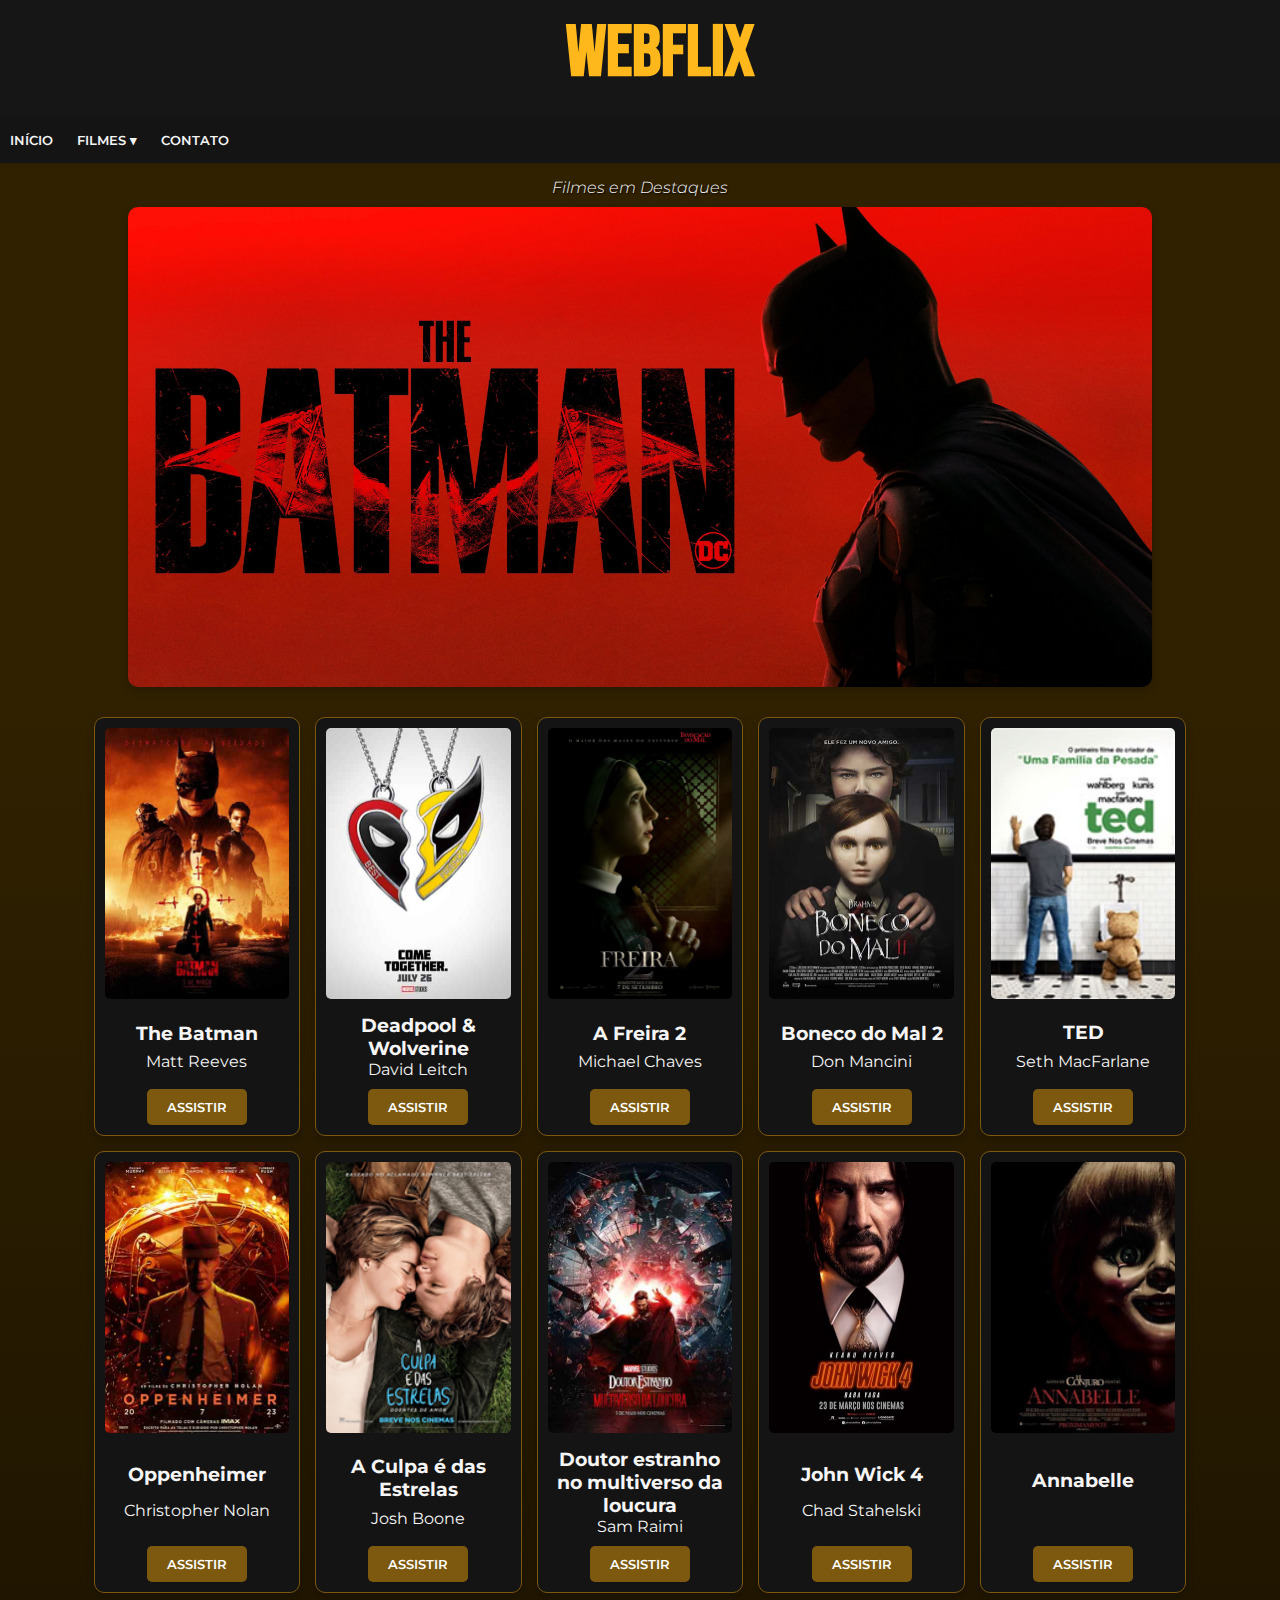
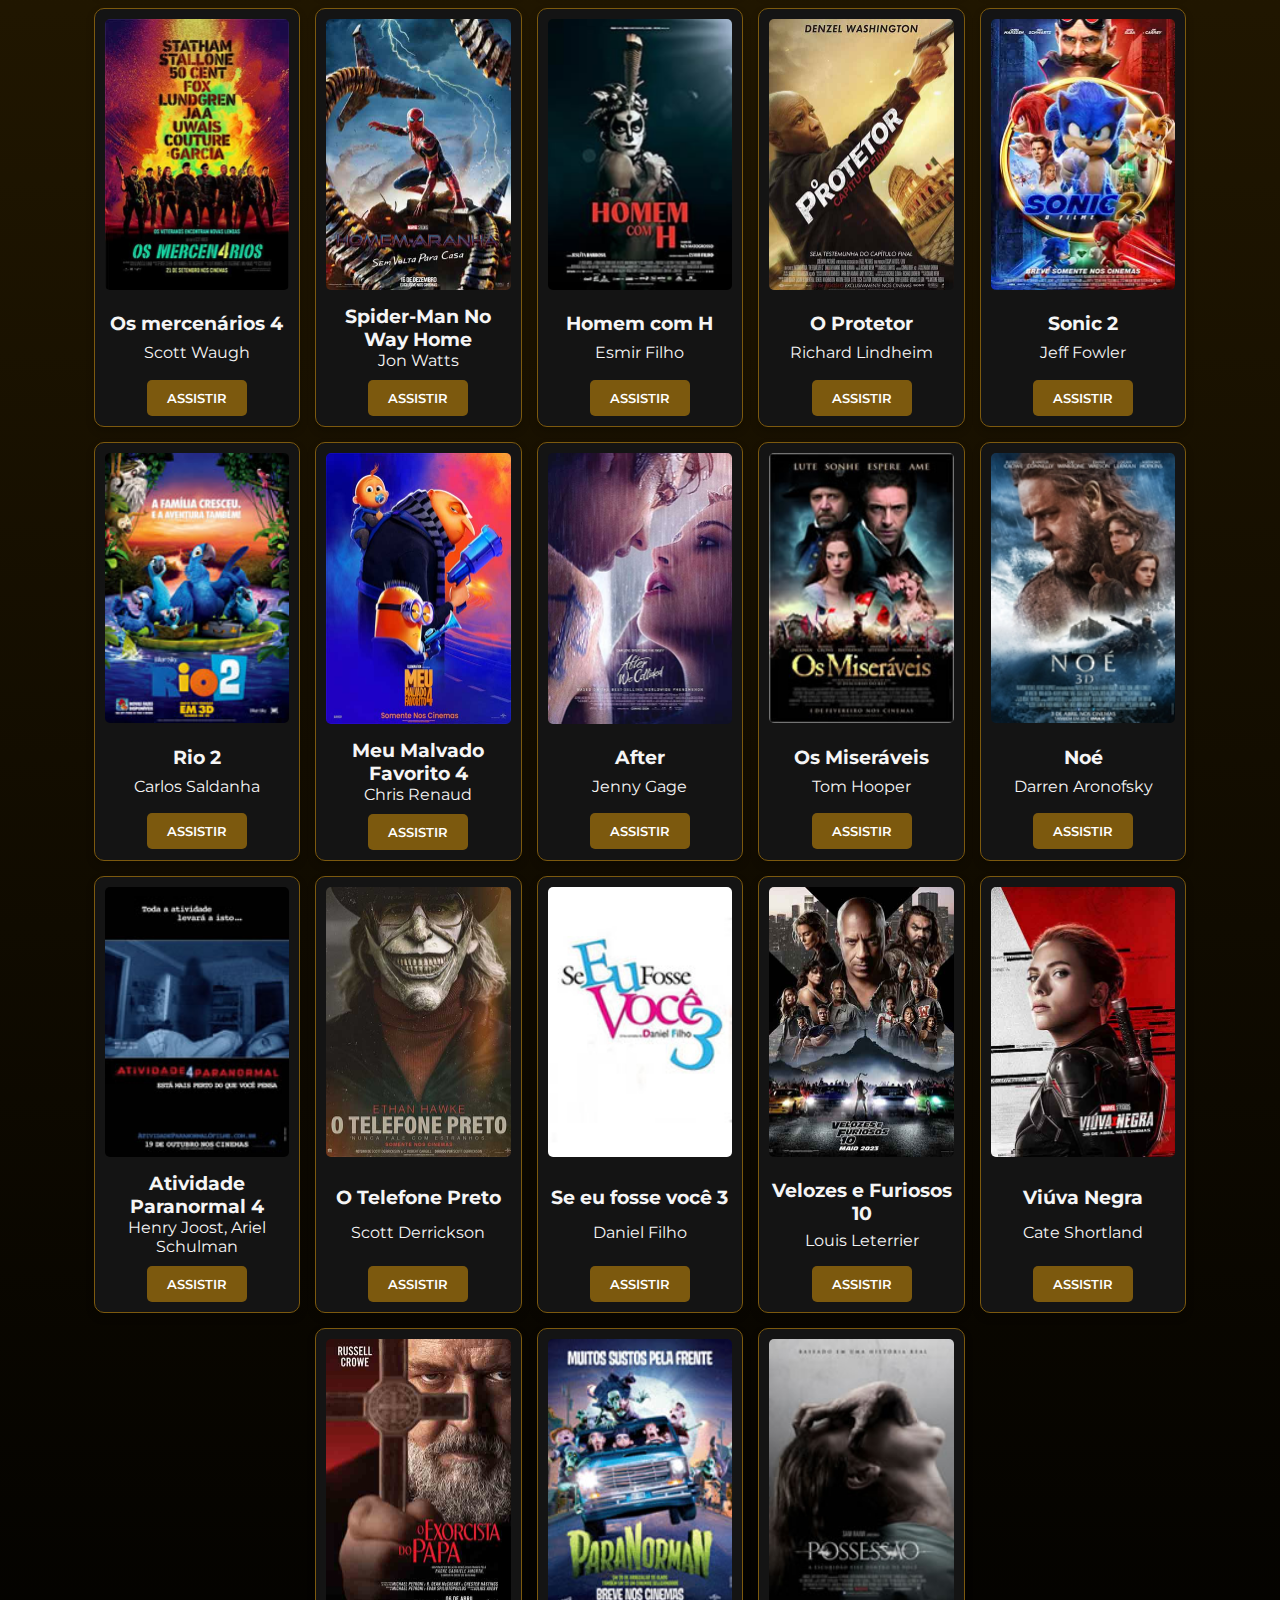
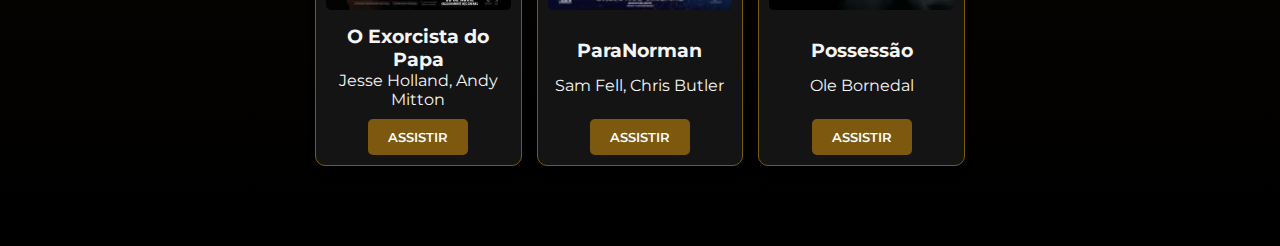
<file: index.html>
<!DOCTYPE html>
<html lang="pt-BR">
<head>
    <meta charset="UTF-8">
    <meta name="viewport" content="width=device-width, initial-scale=1.0">
    <title>Cinema</title>
    <link rel="stylesheet" href="./assets/style.css"> 
</head>
<body>

    <header>
        <h1 class="titulo">Webflix</h1>
        <nav>
            <a href="index.html">Início</a>
            
        <div class="dropdown">
        <span class="dropbtn">Filmes ▾</span>
      <div class="dropdown-content">
        <a href="acao.html">Ação</a>
        <a href="terror.html">Terror</a>
        <a href="comedia.html">Comédia</a>
        <a href="drama.html">Drama</a>
      </div>
    </div>

            <a href="contato.html">Contato</a>
        </nav>
    </header>

    <main>
        <div class="destaques">
            <h2 id="destaques">Filmes em Destaques</h2>
        </div>
        <div class="carousel">
            <img src="./assets/imagens/carousel/batman.jpg" alt="Filme do Batman">
            <img src="./assets/imagens/carousel/deadpool.jpeg" alt="Filme do Deadpool & Wolverine">
            <img src="./assets/imagens/carousel/a freira.jpg" alt="a Filme A Freira 2">
            <img src="./assets/imagens/carousel/boneco do mal2.jpg" alt="Filme Boneco do Mal 2">
            <img src="./assets/imagens/carousel/ted.jpeg" alt="Filme TED">
            <img src="./assets/imagens/carousel/oppenheimer-8k-2023-3440x1440-12220.jpg" alt="Filme Oppenheimer">
            <img src="./assets/imagens/carousel/A-Culpa-é-das-Estrelas-2.jpg" alt="Filme A Culpa é das Estrelas">
            <img src="./assets/imagens/carousel/spider-man-no-way-home-2022-8k-2560x1600.jpg" alt="spider-man-no-way-home-2022-8k-2560x1600">
            <img src="./assets/imagens/carousel/sonic.jpg" alt="sonic">
            <img src="./assets/imagens/carousel/john-wick-chapter-4-2880x1800-18980.jpg" alt="Filme John Wick 4">
            <img src="./assets/imagens/carousel/0ec331e9d4d6eabc97b58cca0eba712d.jpeg" alt="Doctor_Strange_in_the_Multiverse_of_Madness_poster">
        </div>

        <section>
            <div class="card">
                <img src="./assets/imagens/ação/Batman.jpg" alt="Filme do Batman" >
                <h3>The Batman</h3>     
                <p>Matt Reeves</p>
                <button class="btn1" > Assistir</button>             
            </div>

            <div class="card">
                <img src="./assets/imagens/ação/Deadpool & Wolverine.jpg" alt="Filme do Deadpool & Wolverine" >
                <h3>Deadpool & Wolverine</h3>     
                <p>David Leitch</p>
                <button class="btn1" > Assistir</button>
            </div>

            <div class="card">
                <img src="./assets/imagens/terror/A Freira 2.jpg" alt="Filme A Freira 2" >
                <h3>A Freira 2</h3>     
                <p>Michael Chaves</p>
                <button class="btn1" > Assistir</button>
            </div>

            <div class="card">
                <img src="./assets/imagens/terror/Boneco do Mal 2.jpg" alt="Filme Boneco do Mal 2" >
                <h3>Boneco do Mal 2</h3>     
                <p>Don Mancini</p>
                <button class="btn1" > Assistir</button>
                </div>

            <div class="card">
                <img src="./assets/imagens/comedia/Ted.jpg" alt="Filme TED" >
                <h3>TED</h3>     
                <p>Seth MacFarlane</p>
                <button class="btn1" > Assistir</button>
            </div>
            <div class="card">
                <img src="./assets/imagens/drama/Oppenheimer.jpg" alt="Filme Oppenheimer" >
                <h3>Oppenheimer</h3>     
                <p>Christopher Nolan</p>
                <button class="btn1" > Assistir</button>
            </div>

            <div class="card">
                <img src="./assets/imagens/drama/A culpa é das estrelas.jpg" alt="Filme A Culpa é das Estrelas" >
                <h3>A Culpa é das Estrelas</h3>     
                <p>Josh Boone</p>
                <button class="btn1" > Assistir</button>

            </div>

            <div class="card">
                <img src="./assets/imagens/ação/Doutor estranho no multiverso da loucura.jpg" alt="Filme Doctor_Strange_in_the_Multiverse_of_Madness_poster" >
                <h3>Doutor estranho no multiverso da loucura</h3>     
                <p>Sam Raimi</p>
                <button class="btn1" > Assistir</button>

            </div>

            <div class="card">
                <img src="./assets/imagens/ação/John Wick 4.jpg" alt="Filme John Wick 4" >
                <h3>John Wick 4</h3>     
                <p>Chad Stahelski</p>
                <button class="btn1" > Assistir</button>
            </div>

            <div class="card">
                <img src="./assets/imagens/terror/Annabelle.jpg" alt="Filme Annabelle" >
                <h3>Annabelle</h3>     
                <p></p>
                <button class="btn1" > Assistir</button>
            </div>

            <div class="card">
                <img src="./assets/imagens/ação/Os mercenários 4.jpg" alt="Filme mercenários" >
                <h3>Os mercenários 4</h3>     
                <p>Scott Waugh</p>
                <button class="btn1" > Assistir</button>
            </div>

            <div class="card">
                <img src="./assets/imagens/ação/Spider-Man No Way Home.jpg" alt="Filme Spider-Man No Way Home" >
                <h3>Spider-Man No Way Home</h3>     
                <p> Jon Watts</p>
                <button class="btn1" > Assistir</button>

            </div>

            <div class="card">
                <img src="./assets/imagens/drama/Homem com H.png" alt="Filme homem com h" >
                <h3>Homem com H</h3>     
                <p> Esmir Filho</p>
                <button class="btn1" > Assistir</button>

            </div>

                <div class="card">
                <img src="./assets/imagens/drama/O Protetor.jpg" alt="Filme O Protetor" >
                <h3>O Protetor</h3>     
                <p>Richard Lindheim</p>
                <button class="btn1" > Assistir</button>

            </div>

                        </div>

                <div class="card">
                <img src="./assets/imagens/comedia/Sonic 2.jpg" alt="Filme Sonic 2" >
                <h3>Sonic 2</h3>     
                <p>Jeff Fowler</p>
                <button class="btn1" > Assistir</button>

            </div>

                <div class="card">
                <img src="./assets/imagens/comedia/Rio 2.jpg" alt="Filme Rio 2" >
                <h3>Rio 2</h3>     
                <p>Carlos Saldanha</p>
                <button class="btn1" > Assistir</button>

            </div>

                <div class="card">
                <img src="./assets/imagens/comedia/meu malvado favorito 4.jpg" alt="Filme Meu Malvado Favorito 4" >
                <h3>Meu Malvado Favorito 4</h3>     
                <p>Chris Renaud</p>
                <button class="btn1" > Assistir</button>

            </div>

                 <div class="card">
                <img src="./assets/imagens/drama/After.jpg" alt="Filme After" >
                <h3>After</h3>     
                <p>Jenny Gage</p>
                <button class="btn1" > Assistir</button>

            </div>

                <div class="card">
                <img src="./assets/imagens/drama/Os Miseraveis.jpg" alt="Filme Os Miseráveis" >
                <h3>Os Miseráveis</h3>     
                <p>Tom Hooper</p>
                <button class="btn1" > Assistir</button>

            </div>

            <div class="card">
                <img src="./assets/imagens/drama/Noé.jpg" alt="Filme Noé" >
                <h3>Noé</h3>     
                <p>Darren Aronofsky</p>
                <button class="btn1" > Assistir</button>

            </div>

            <div class="card">
                <img src="./assets/imagens/terror/Atividade Paranormal 4.jpg" alt="Filme Atividade Paranormal 4" >
                <h3>Atividade Paranormal 4</h3>     
                <p>Henry Joost, Ariel Schulman</p>
                <button class="btn1" > Assistir</button>

            </div>

            <div class="card">
                <img src="./assets/imagens/terror/O Telefone Preto.jpg" alt="Filme O Telefone Preto" >
                <h3>O Telefone Preto</h3>     
                <p>Scott Derrickson</p>
                <button class="btn1" > Assistir</button>

            </div>

            <div class="card">
                <img src="./assets/imagens/comedia/Se eu fosse voce 3.jpg" alt="Filme Se eu fosse você 3" >
                <h3>Se eu fosse você 3</h3>     
                <p>Daniel Filho</p>
                <button class="btn1" > Assistir</button>

            </div>
            <div class="card">
                <img src="./assets/imagens/ação/Velozes e Furiosos 10.jpg" alt="Filme Velozes e Furiosos 10" >
                <h3>Velozes e Furiosos 10</h3>     
                <p>Louis Leterrier</p>
                <button class="btn1" > Assistir</button>

            </div>

            <div class="card">
                <img src="./assets/imagens/ação/Viuva Negra.jpeg" alt="Filme Viúva Negra" >
                <h3>Viúva Negra</h3>     
                <p>Cate Shortland</p>
                <button class="btn1" > Assistir</button>

            </div>

            <div class="card">
                <img src="./assets/imagens/terror/O Exorcista do Papa.jpg" alt="Filme O Exorcista do Papa" >
                <h3>O Exorcista do Papa</h3>     
                <p>Jesse Holland, Andy Mitton</p>
                <button class="btn1" > Assistir</button>

            </div>

            <div class="card">
                <img src="./assets/imagens/terror/ParaNorman.jpg" alt="Filme ParaNorman" >
                <h3>ParaNorman</h3>     
                <p>Sam Fell, Chris Butler</p>
                <button class="btn1" > Assistir</button>

            </div>

            <div class="card">
                <img src="./assets/imagens/terror/Possessão.jpg" alt="Filme Possessão" >
                <h3>Possessão</h3>     
                <p>Ole Bornedal</p>
                <button class="btn1" > Assistir</button>

            </div>
           

        </section>

    </main>

    <footer>
        </footer>

    <script src="./assets/script.js" defer></script>
</body>
</html>
</file>
<file: assets/style.css>
@charset "UTF-8";
@import url("./theme.css");
@import url("https://fonts.googleapis.com/css2?family=Montserrat:ital,wght@0,100..900;1,100..900&display=swap");
@import url("https://fonts.googleapis.com/css2?family=Bebas+Neue&family=Montserrat:ital,wght@0,100..900;1,100..900&display=swap");
* {
  margin: 0;
  padding: 0;
  box-sizing: border-box;
  font-family: "Montserrat", sans-serif;
  scroll-behavior: smooth;
}

body {
  background: #300000;
  background: linear-gradient(180deg, rgb(48, 33, 0) 20%, rgb(0, 0, 0) 100%);
  min-height: 100vh;
  color: var(--cor-texto);
}

header {
  color: var(--cor-primaria);
  background-color: var(--cor-navbar);
  padding: 1rem 0;
  text-align: left;
  box-shadow: 0 2px 4px rgba(0, 0, 0, 0.1);
  margin-bottom: 15px;
  padding: 10px 0px 0px 0px;
}

header > .titulo {
  font-family: "bebas neue", sans-serif;
  text-align: center;
  margin-left: 40px;
  font-size: 4.5rem;
  margin-bottom: 20px;
}

header > nav {
  background: var(--cor-fundo);
  padding: 10px 0px 10px 0px;
}

header > nav > a {
  font-size: smaller;
  text-decoration: none;
  text-transform: uppercase;
  font-weight: 600;
  color: var(--cor-texto);
  padding: 5px 10px;
}

header > nav > a:hover {
  color: var(--cor-destaque);
  transition: 0.3s;
}

.dropdown {
  position: relative;
  display: inline-block;
  font-size: smaller;
  text-transform: uppercase;
  font-weight: 600;
  color: var(--cor-texto);
  padding: 5px 10px;
}

/* Botão do dropdown (link Filmes) */
.dropbtn {
  cursor: pointer;
}

/* Conteúdo oculto inicialmente */
.dropdown-content {
  display: none;
  position: absolute;
  background-color: var(--cor-fundo);
  min-width: 160px;
  box-shadow: 0px 8px 16px rgba(0, 0, 0, 0.2);
  border-radius: 5px;
  z-index: 10;
}

/* Links do dropdown */
.dropdown-content a {
  color: var(--cor-texto);
  padding: 10px 15px;
  text-decoration: none;
  display: block;
  font-size: 0.9rem;
}

.dropdown-content a:hover {
  background-color: var(--cor-destaque);
  color: #fff;
}

/* Mostra o dropdown quando o mouse passa */
.dropdown:hover .dropdown-content {
  display: block;
}

#destaques {
  color: var(--cor-texto);
  font-size: 1rem;
  font-weight: 300;
  font-style: italic;
  text-align: center;
  text-shadow: 1px 1px 2px black;
  margin-bottom: 10px;
}

.carousel {
  max-width: 1200px;
  width: 80%;
  height: 30rem;
  margin: 0 auto;
  position: relative;
  display: flex;
  overflow: auto;
  scroll-snap-type: x mandatory;
  scroll-behavior: smooth;
  scrollbar-width: none; /* Para Firefox */
  -ms-overflow-style: none; /* Para Internet Explorer e Edge antigos */
  box-shadow: 0 4px 8px rgba(0, 0, 0, 0.2);
  border-radius: 10px;
}

.carousel::-webkit-scrollbar {
  display: none; /* Para Chrome, Safari e Opera */
}

.carousel > img {
  width: 100%;
  height: 100%;
  position: sticky;
  left: 0;
  flex-shrink: 0;
  -o-object-fit: cover;
     object-fit: cover;
}

section {
  display: flex;
  flex-wrap: wrap;
  gap: 15px;
  margin: 10px;
  padding: 20px;
  justify-content: center;
  max-width: 1600px;
  margin-left: auto;
  margin-right: auto;
}

.card {
  display: flex;
  flex-direction: column;
  justify-content: space-between;
  flex: 1 1 16.66%;
  max-width: 16.66%;
  min-width: 150px;
  box-sizing: border-box;
  align-items: center;
  padding: 10px;
  text-align: center;
  background-color: var(--cor-fundo);
  color: var(--cor-texto);
  border-radius: 10px;
  border: 1px solid var(--cor-cardborder);
  box-shadow: 0 4px 8px rgba(0, 0, 0, 0.2);
}

.card > img {
  width: 100%;
  height: auto;
  border-radius: 5px;
  margin-bottom: 15px;
}

.card:hover {
  transform: scale(1.05);
  transition: 0.3s;
  box-shadow: 0 8px 16px rgba(0, 0, 0, 0.3);
}

.btn1 {
  display: inline-flex; /* ou flex */
  justify-content: center;
  align-items: center;
  background-color: var(--cor-cardborder);
  color: white;
  padding: 10px 20px;
  border: none;
  border-radius: 5px;
  cursor: pointer;
  margin-top: 10px;
  font-weight: 600;
  text-transform: uppercase;
}

.btn1:hover {
  background-color: var(--cor-destaque);
  transition: 0.3s;
}

footer {
  padding: 20px 0;
  margin-top: 20px;
}

.contato {
  text-align: center;
  color: var(--cor-texto);
  display: flex;
  flex-direction: row;
}

.contatos-titulo {
  font-size: 2.5rem;
  margin-bottom: 10px;
}

.redes-sociais {
  font-size: 3rem;
  gap: 20px;
  display: flex;
  justify-content: center;
  align-items: center;
  margin-top: 10px;
}

.redes-sociais > a {
  color: var(--cor-texto);
  text-decoration: none;
}

.redes-sociais > a:hover {
  color: var(--cor-destaque);
  transition: 0.3s;
  transform: scale(1.4);
}/*# sourceMappingURL=style.css.map */
</file>
